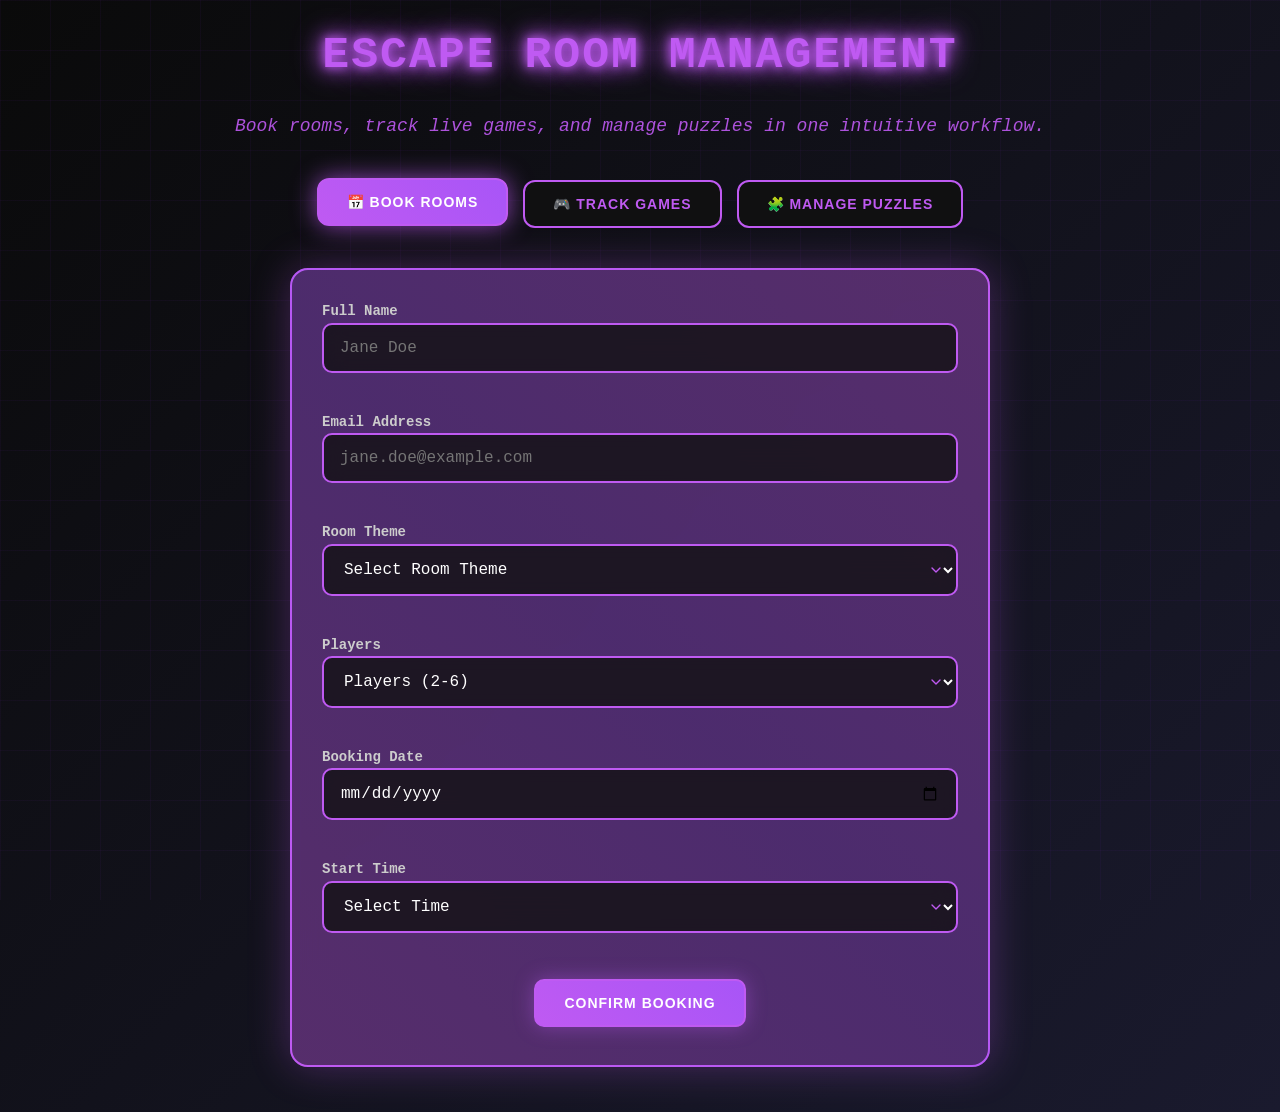
<file: index.html>
<!DOCTYPE html>
<html lang="en">
<head>
  <meta charset="UTF-8">
  <meta name="viewport" content="width=device-width, initial-scale=1.0">
  <title>Escape Room Management - Home</title>
  <link rel="stylesheet" href="style.css">
</head>
<body>

  <h1 class="glitch-flicker">ESCAPE ROOM MANAGEMENT</h1>
  <p class="subtitle">Book rooms, track live games, and manage puzzles in one intuitive workflow.</p>

  <!-- Tab Navigation -->
  <div class="tab-navigation">
    <button class="tab-button active" onclick="showTab('book')">📅 Book Rooms</button>
    <button class="tab-button" onclick="showTab('track')">🎮 Track Games</button>
    <button class="tab-button" onclick="showTab('manage')">🧩 Manage Puzzles</button>
  </div>

  <!-- Book Rooms Tab -->
  <div id="bookTab" class="tab-content active">
    <div class="panel">
      <form id="bookingForm">
        <div class="form-row">
          <label>
            Full Name
            <input id="customerName" class="form-input" type="text" placeholder="Jane Doe" required>
          </label>
          <label>
            Email Address
            <input id="customerEmail" class="form-input" type="email" placeholder="jane.doe@example.com" required>
          </label>
        </div>

        <div class="form-row">
          <label>
            Room Theme
            <select id="roomTheme" class="form-input" required>
              <option value="">Select Room Theme</option>
              <option value="cryptic">The Cryptic Library</option>
              <option value="asylum">Abandoned Asylum</option>
              <option value="quantum">Quantum Laboratory</option>
              <option value="pharaoh">Pharaoh's Tomb</option>
              <option value="bunker">Cold War Bunker</option>
              <option value="market">The Black Market</option>
            </select>
          </label>
          <label>
            Players
            <select id="playerCount" class="form-input" required>
              <option value="">Players (2-6)</option>
              <option value="2">2 Players</option>
              <option value="3">3 Players</option>
              <option value="4">4 Players</option>
              <option value="5">5 Players</option>
              <option value="6">6 Players</option>
            </select>
          </label>
        </div>

        <div class="form-row">
          <label>
            Booking Date
            <input id="bookingDate" class="form-input" type="date" required>
          </label>
          <label>
            Start Time
            <select id="bookingTime" class="form-input" required>
              <option value="">Select Time</option>
              <option value="10:00">10:00 AM</option>
              <option value="14:00">2:00 PM</option>
              <option value="18:00">6:00 PM</option>
            </select>
          </label>
        </div>

        <button type="submit" class="button primary">Confirm Booking</button>
      </form>
    </div>
  </div>

  <!-- Track Games Tab -->
  <div id="trackTab" class="tab-content">
    <div class="warning-box" id="trackAccessWarning" style="display: none;">
      <p>Booking not found. Please book a room first to access live game tracking.</p>
    </div>

    <div class="panel" id="trackPanel">
      <div class="active-games">
        <div class="game-card">
          <div class="game-header">
            <h3>The Cryptic Library</h3>
            <span class="status active">Active</span>
          </div>
          <div class="game-details">
            <p><strong>Team:</strong> Alpha Squad (4 players)</p>
            <p><strong>Time Left:</strong> <span class="timer">45:23</span></p>
            <p><strong>Progress:</strong> 3/5 puzzles solved</p>
            <div class="progress-bar">
              <div class="progress-fill" style="width: 60%"></div>
            </div>
          </div>
          <div class="game-actions">
            <button class="button small" onclick="sendHint()">Send Hint</button>
            <button class="button small warning" onclick="emergencyStop()">Stop Game</button>
          </div>
        </div>

        <div class="game-card">
          <div class="game-header">
            <h3>Abandoned Asylum</h3>
            <span class="status active">Active</span>
          </div>
          <div class="game-details">
            <p><strong>Team:</strong> Ghost Hunters (3 players)</p>
            <p><strong>Time Left:</strong> <span class="timer">32:15</span></p>
            <p><strong>Progress:</strong> 2/5 puzzles solved</p>
            <div class="progress-bar">
              <div class="progress-fill" style="width: 40%"></div>
            </div>
          </div>
          <div class="game-actions">
            <button class="button small" onclick="sendHint()">Send Hint</button>
            <button class="button small warning" onclick="emergencyStop()">Stop Game</button>
          </div>
        </div>

        <div class="game-card">
          <div class="game-header">
            <h3>Quantum Laboratory</h3>
            <span class="status active">Active</span>
          </div>
          <div class="game-details">
            <p><strong>Team:</strong> Science Squad (5 players)</p>
            <p><strong>Time Left:</strong> <span class="timer">58:47</span></p>
            <p><strong>Progress:</strong> 4/5 puzzles solved</p>
            <div class="progress-bar">
              <div class="progress-fill" style="width: 80%"></div>
            </div>
          </div>
          <div class="game-actions">
            <button class="button small" onclick="sendHint()">Send Hint</button>
            <button class="button small warning" onclick="emergencyStop()">Stop Game</button>
          </div>
        </div>
      </div>
    </div>
  </div>

  <!-- Manage Puzzles Tab -->
  <div id="manageTab" class="tab-content">
    <div class="warning-box" id="manageAccessWarning" style="display: none;">
      <p>Booking not found. Please book a room first to access puzzle management.</p>
    </div>

    <div class="panel" id="managePanel">
      <div class="puzzle-controls">
        <div class="control-section">
          <h3>Room Controls</h3>
          <p class="section-description">Choose a room to manage, then use the controls below to prepare it for the next team.</p>
          <label for="roomSelect">Select Room:</label>
          <select id="roomSelect" class="form-input">
            <option value="">Choose a room...</option>
            <option value="cryptic">The Cryptic Library</option>
            <option value="asylum">Abandoned Asylum</option>
            <option value="quantum">Quantum Laboratory</option>
            <option value="pharaoh">Pharaoh's Tomb</option>
            <option value="bunker">Cold War Bunker</option>
            <option value="market">The Black Market</option>
          </select>
          <div class="room-actions">
            <button class="button" onclick="resetRoom()">Reset Room</button>
            <button class="button" onclick="lockRoom()">Lock Room</button>
            <button class="button" onclick="unlockRoom()">Unlock Room</button>
          </div>
        </div>

        <div class="control-section">
          <h3>Puzzle Management</h3>
          <p class="section-description">Control individual puzzles for the selected room. Turn them on/off to guide the team's progress.</p>
          <div class="puzzle-list">
            <div class="puzzle-item">
              <div class="puzzle-info">
                <span class="puzzle-name">Puzzle 1: Code Lock</span>
                <span class="puzzle-status inactive" id="status1">Inactive</span>
              </div>
              <div class="puzzle-actions">
                <button class="button small" onclick="activatePuzzle(1)">Activate</button>
                <button class="button small" onclick="deactivatePuzzle(1)">Deactivate</button>
              </div>
            </div>
            <div class="puzzle-item">
              <div class="puzzle-info">
                <span class="puzzle-name">Puzzle 2: Hidden Key</span>
                <span class="puzzle-status inactive" id="status2">Inactive</span>
              </div>
              <div class="puzzle-actions">
                <button class="button small" onclick="activatePuzzle(2)">Activate</button>
                <button class="button small" onclick="deactivatePuzzle(2)">Deactivate</button>
              </div>
            </div>
            <div class="puzzle-item">
              <div class="puzzle-info">
                <span class="puzzle-name">Puzzle 3: Laser Maze</span>
                <span class="puzzle-status inactive" id="status3">Inactive</span>
              </div>
              <div class="puzzle-actions">
                <button class="button small" onclick="activatePuzzle(3)">Activate</button>
                <button class="button small" onclick="deactivatePuzzle(3)">Deactivate</button>
              </div>
            </div>
            <div class="puzzle-item">
              <div class="puzzle-info">
                <span class="puzzle-name">Puzzle 4: Final Lock</span>
                <span class="puzzle-status inactive" id="status4">Inactive</span>
              </div>
              <div class="puzzle-actions">
                <button class="button small" onclick="activatePuzzle(4)">Activate</button>
                <button class="button small" onclick="deactivatePuzzle(4)">Deactivate</button>
              </div>
            </div>
          </div>
        </div>

        <div class="control-section">
          <h3>System Status</h3>
          <p class="section-description">Monitor the overall system health and active sessions.</p>
          <div class="status-indicators">
            <div class="status-item">
              <span class="status-label">All Systems:</span>
              <span class="status-value online">ONLINE</span>
            </div>
            <div class="status-item">
              <span class="status-label">Active Games:</span>
              <span class="status-value">3</span>
            </div>
            <div class="status-item">
              <span class="status-label">Maintenance:</span>
              <span class="status-value">0 issues</span>
            </div>
          </div>
        </div>
      </div>
    </div>
  </div>

  <script src="escape-room.js"></script>
  <script>
    document.addEventListener('DOMContentLoaded', function() {
      checkActiveSessions();
      enhanceForm();
    });

    function showTab(tabName) {
      // Hide all tabs
      const tabs = document.querySelectorAll('.tab-content');
      tabs.forEach(tab => tab.classList.remove('active'));

      // Remove active class from all buttons
      const buttons = document.querySelectorAll('.tab-button');
      buttons.forEach(button => button.classList.remove('active'));

      // Show selected tab
      document.getElementById(tabName + 'Tab').classList.add('active');

      // Add active class to clicked button
      event.target.classList.add('active');
    }

    function checkActiveSessions() {
      // Check if there are active bookings (stored in localStorage)
      const hasActiveBookings = localStorage.getItem('activeBookings') === 'true';

      const trackWarning = document.getElementById('trackAccessWarning');
      const trackPanel = document.getElementById('trackPanel');
      const manageWarning = document.getElementById('manageAccessWarning');
      const managePanel = document.getElementById('managePanel');

      if (!hasActiveBookings) {
        if (trackWarning) trackWarning.style.display = 'block';
        if (trackPanel) trackPanel.style.display = 'none';
        if (manageWarning) manageWarning.style.display = 'block';
        if (managePanel) managePanel.style.display = 'none';
      } else {
        if (trackWarning) trackWarning.style.display = 'none';
        if (trackPanel) trackPanel.style.display = 'block';
        if (manageWarning) manageWarning.style.display = 'none';
        if (managePanel) managePanel.style.display = 'block';
      }
    }

    document.getElementById('bookingForm').addEventListener('submit', function(e) {
      e.preventDefault();

      // Get form data by element ID for clear, stable logic
      const name = document.getElementById('customerName').value;
      const email = document.getElementById('customerEmail').value;
      const room = document.getElementById('roomTheme').selectedOptions[0].text;
      const roomTheme = document.getElementById('roomTheme').value;
      const players = document.getElementById('playerCount').selectedOptions[0].text;
      const playerCount = document.getElementById('playerCount').value;
      const date = document.getElementById('bookingDate').value;
      const time = document.getElementById('bookingTime').selectedOptions[0].text;

      // Add visual feedback
      const button = this.querySelector('.button');
      button.style.animation = 'none';
      setTimeout(() => {
        button.style.animation = 'pulse 0.5s ease-in-out';
      }, 10);

      // Register the game with new system
      const bookingData = {
        customerName: name,
        customerEmail: email,
        room: room,
        roomTheme: roomTheme,
        players: players,
        playerCount: playerCount,
        date: date,
        time: time
      };
      
      const registeredGame = gameRegistry.registerGame(bookingData);

      // Set active booking flag and store latest booking summary
      localStorage.setItem('activeBookings', 'true');
      localStorage.setItem('latestBooking', JSON.stringify({ name, email, room, players, date, time }));

      alert(`Booking confirmed! Game registered for ${name}. You can now track games and manage puzzles.`);
      
      // Reset form
      this.reset();
      
      checkActiveSessions();
      renderTrackedGames();
    });

    function sendHint() {
      const hint = prompt('Enter hint to send to team:');
      if (hint) {
        alert(`Hint sent: "${hint}"`);
      }
    }

    function emergencyStop() {
      if (confirm('Are you sure you want to stop this game?')) {
        const activeGames = gameRegistry.getActiveGames();
        if (activeGames.length > 0) {
          // End the first/current game
          gameRegistry.endGame(activeGames[0].id);
          alert('Game stopped and registered in history.');
          renderTrackedGames();
        }
      }
    }

    // Function to render tracked games dynamically
    function renderTrackedGames() {
      const activeGamesContainer = document.querySelector('.active-games');
      if (!activeGamesContainer) return;

      const activeGames = gameRegistry.getActiveGames();

      if (activeGames.length === 0) {
        activeGamesContainer.innerHTML = '<p style="text-align: center; padding: 20px; color: #999;">No active games. Book a room to start tracking!</p>';
        return;
      }

      // Generate HTML for each active game
      activeGamesContainer.innerHTML = activeGames.map(game => `
        <div class="game-card">
          <div class="game-header">
            <h3>${game.roomName}</h3>
            <span class="status active">Active</span>
          </div>
          <div class="game-details">
            <p><strong>Team:</strong> ${game.name} (${game.playerCount} players)</p>
            <p><strong>Email:</strong> ${game.email}</p>
            <p><strong>Date:</strong> ${game.bookingDate} at ${game.startTime}</p>
            <p><strong>Time Left:</strong> <span class="timer" data-game-id="${game.id}">${game.timeLeft}:00</span></p>
            <p><strong>Progress:</strong> ${game.puzzlesSolved}/${game.totalPuzzles} puzzles solved</p>
            <div class="progress-bar">
              <div class="progress-fill" style="width: ${game.progress}%"></div>
            </div>
          </div>
          <div class="game-actions">
            <button class="button small" onclick="sendHint()">Send Hint</button>
            <button class="button small warning" onclick="emergencyStop()">Stop Game</button>
          </div>
        </div>
      `).join('');

      // Start timer update if not already running
      if (!window.timerIntervalActive) {
        startTimerUpdates();
        window.timerIntervalActive = true;
      }
    }

    function startTimerUpdates() {
      setInterval(() => {
        const timerElements = document.querySelectorAll('.timer');
        timerElements.forEach(element => {
          let time = element.textContent;
          let [minutes, seconds] = time.split(':').map(Number);
          seconds--;
          if (seconds < 0) {
            seconds = 59;
            minutes--;
          }
          if (minutes < 0) {
            element.textContent = '00:00';
            element.style.color = '#ff4444';
          } else {
            element.textContent = `${minutes.toString().padStart(2, '0')}:${seconds.toString().padStart(2, '0')}`;
          }
        });
      }, 1000);
    }

    // Render games on initial load
    window.addEventListener('DOMContentLoaded', function() {
      renderTrackedGames();
    });

    function resetRoom() {
      const room = document.getElementById('roomSelect').value;
      if (!room) {
        alert('Please select a room first');
        return;
      }
      if (confirm(`Reset all puzzles in ${room}? This will restart the game.`)) {
        alert(`${room} has been reset`);
      }
    }

    function lockRoom() {
      const room = document.getElementById('roomSelect').value;
      if (!room) {
        alert('Please select a room first');
        return;
      }
      alert(`${room} has been locked`);
    }

    function unlockRoom() {
      const room = document.getElementById('roomSelect').value;
      if (!room) {
        alert('Please select a room first');
        return;
      }
      alert(`${room} has been unlocked`);
    }

    function activatePuzzle(puzzleNum) {
      const statusElement = document.getElementById(`status${puzzleNum}`);
      if (statusElement) {
        statusElement.textContent = 'Active';
        statusElement.className = 'puzzle-status active';
      }
      alert(`Puzzle ${puzzleNum} turned on successfully!`);
    }

    function deactivatePuzzle(puzzleNum) {
      const statusElement = document.getElementById(`status${puzzleNum}`);
      if (statusElement) {
        statusElement.textContent = 'Inactive';
        statusElement.className = 'puzzle-status inactive';
      }
      alert(`Puzzle ${puzzleNum} turned off.`);
    }
  </script>
</body>
</html>
</file>
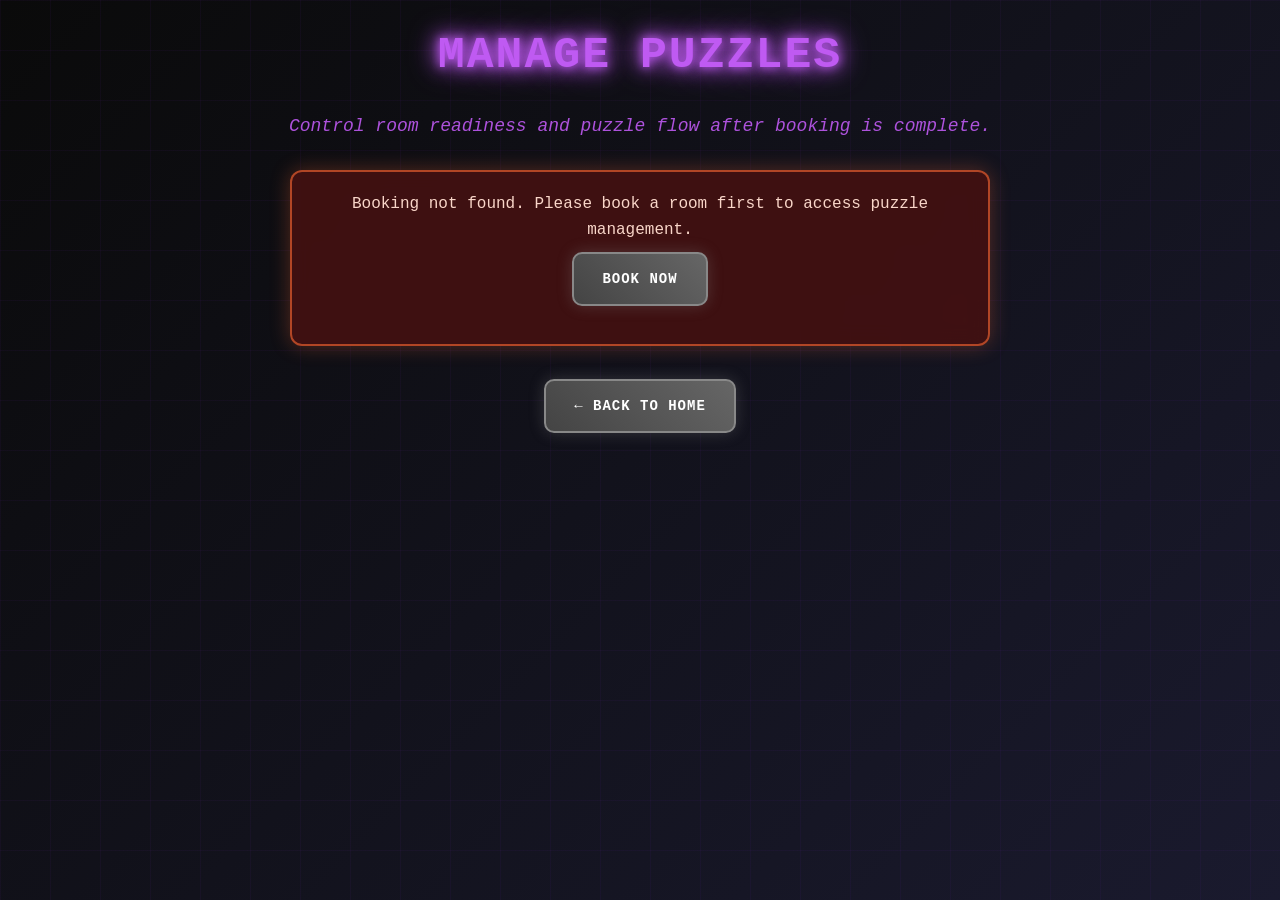
<file: admin.html>
<!DOCTYPE html>
<html lang="en">
<head>
  <meta charset="UTF-8">
  <meta name="viewport" content="width=device-width, initial-scale=1.0">
  <title>Admin Panel - Escape Room Management</title>
  <link rel="stylesheet" href="style.css">
</head>
<body>
  <h1 class="glitch-flicker">MANAGE PUZZLES</h1>
  <p class="subtitle">Control room readiness and puzzle flow after booking is complete.</p>

  <div class="warning-box" id="accessWarning" style="display: none;">
    <p>Booking not found. Please book a room first to access puzzle management.</p>
    <a href="book.html" class="button secondary">Book Now</a>
  </div>

  <div class="panel">
    <div class="puzzle-controls">
      <div class="control-section">
        <h3>Room Controls</h3>
        <p class="section-description">Choose a room to manage, then use the controls below to prepare it for the next team.</p>
        <label for="roomSelect">Select Room:</label>
        <select id="roomSelect" class="form-input">
          <option value="">Choose a room...</option>
          <option value="cryptic">The Cryptic Library</option>
          <option value="asylum">Abandoned Asylum</option>
          <option value="quantum">Quantum Laboratory</option>
          <option value="pharaoh">Pharaoh's Tomb</option>
          <option value="bunker">Cold War Bunker</option>
          <option value="market">The Black Market</option>
        </select>
        <div class="room-actions">
          <button class="button" onclick="resetRoom()">Reset Room</button>
          <button class="button" onclick="lockRoom()">Lock Room</button>
          <button class="button" onclick="unlockRoom()">Unlock Room</button>
        </div>
      </div>

      <div class="control-section">
        <h3>Puzzle Management</h3>
        <p class="section-description">Control individual puzzles for the selected room. Turn them on/off to guide the team's progress.</p>
        <div class="puzzle-list">
          <div class="puzzle-item">
            <div class="puzzle-info">
              <span class="puzzle-name">Puzzle 1: Code Lock</span>
              <span class="puzzle-status inactive" id="status1">Inactive</span>
            </div>
            <div class="puzzle-actions">
              <button class="button small" onclick="activatePuzzle(1)">Activate</button>
              <button class="button small" onclick="deactivatePuzzle(1)">Deactivate</button>
            </div>
          </div>
          <div class="puzzle-item">
            <div class="puzzle-info">
              <span class="puzzle-name">Puzzle 2: Hidden Key</span>
              <span class="puzzle-status inactive" id="status2">Inactive</span>
            </div>
            <div class="puzzle-actions">
              <button class="button small" onclick="activatePuzzle(2)">Activate</button>
              <button class="button small" onclick="deactivatePuzzle(2)">Deactivate</button>
            </div>
          </div>
          <div class="puzzle-item">
            <div class="puzzle-info">
              <span class="puzzle-name">Puzzle 3: Laser Maze</span>
              <span class="puzzle-status inactive" id="status3">Inactive</span>
            </div>
            <div class="puzzle-actions">
              <button class="button small" onclick="activatePuzzle(3)">Activate</button>
              <button class="button small" onclick="deactivatePuzzle(3)">Deactivate</button>
            </div>
          </div>
          <div class="puzzle-item">
            <div class="puzzle-info">
              <span class="puzzle-name">Puzzle 4: Final Lock</span>
              <span class="puzzle-status inactive" id="status4">Inactive</span>
            </div>
            <div class="puzzle-actions">
              <button class="button small" onclick="activatePuzzle(4)">Activate</button>
              <button class="button small" onclick="deactivatePuzzle(4)">Deactivate</button>
            </div>
          </div>
        </div>
      </div>

      <div class="control-section">
        <h3>System Status</h3>
        <p class="section-description">Monitor the overall system health and active sessions.</p>
        <div class="status-indicators">
          <div class="status-item">
            <span class="status-label">All Systems:</span>
            <span class="status-value online">ONLINE</span>
          </div>
          <div class="status-item">
            <span class="status-label">Active Games:</span>
            <span class="status-value">3</span>
          </div>
          <div class="status-item">
            <span class="status-label">Maintenance:</span>
            <span class="status-value">0 issues</span>
          </div>
        </div>
      </div>
    </div>
  </div>

  <div class="back-link">
    <a href="index.html" class="button secondary">← Back to Home</a>
  </div>

  <script src="escape-room.js"></script>
  <script>
    document.addEventListener('DOMContentLoaded', function() {
      checkBookingAccess();
    });

    function checkBookingAccess() {
      const hasActiveBookings = localStorage.getItem('activeBookings') === 'true';
      const warning = document.getElementById('accessWarning');
      const panel = document.querySelector('.panel');
      if (!hasActiveBookings) {
        if (warning) warning.style.display = 'block';
        if (panel) panel.style.display = 'none';
        return;
      }

      if (warning) warning.style.display = 'none';
      if (panel) panel.style.display = 'block';
    }

    function resetRoom() {
      const room = document.getElementById('roomSelect').value;
      if (!room) {
        alert('Please select a room first');
        return;
      }
      if (confirm(`Reset all puzzles in ${room}? This will restart the game.`)) {
        alert(`${room} has been reset`);
      }
    }

    function lockRoom() {
      const room = document.getElementById('roomSelect').value;
      if (!room) {
        alert('Please select a room first');
        return;
      }
      alert(`${room} has been locked`);
    }

    function unlockRoom() {
      const room = document.getElementById('roomSelect').value;
      if (!room) {
        alert('Please select a room first');
        return;
      }
      alert(`${room} has been unlocked`);
    }

    function activatePuzzle(puzzleNum) {
      const statusElement = document.getElementById(`status${puzzleNum}`);
      if (statusElement) {
        statusElement.textContent = 'Active';
        statusElement.className = 'puzzle-status active';
      }
      alert(`Puzzle ${puzzleNum} turned on successfully!`);
    }

    function deactivatePuzzle(puzzleNum) {
      const statusElement = document.getElementById(`status${puzzleNum}`);
      if (statusElement) {
        statusElement.textContent = 'Inactive';
        statusElement.className = 'puzzle-status inactive';
      }
      alert(`Puzzle ${puzzleNum} turned off.`);
    }
  </script>
</body>
</html>
</file>
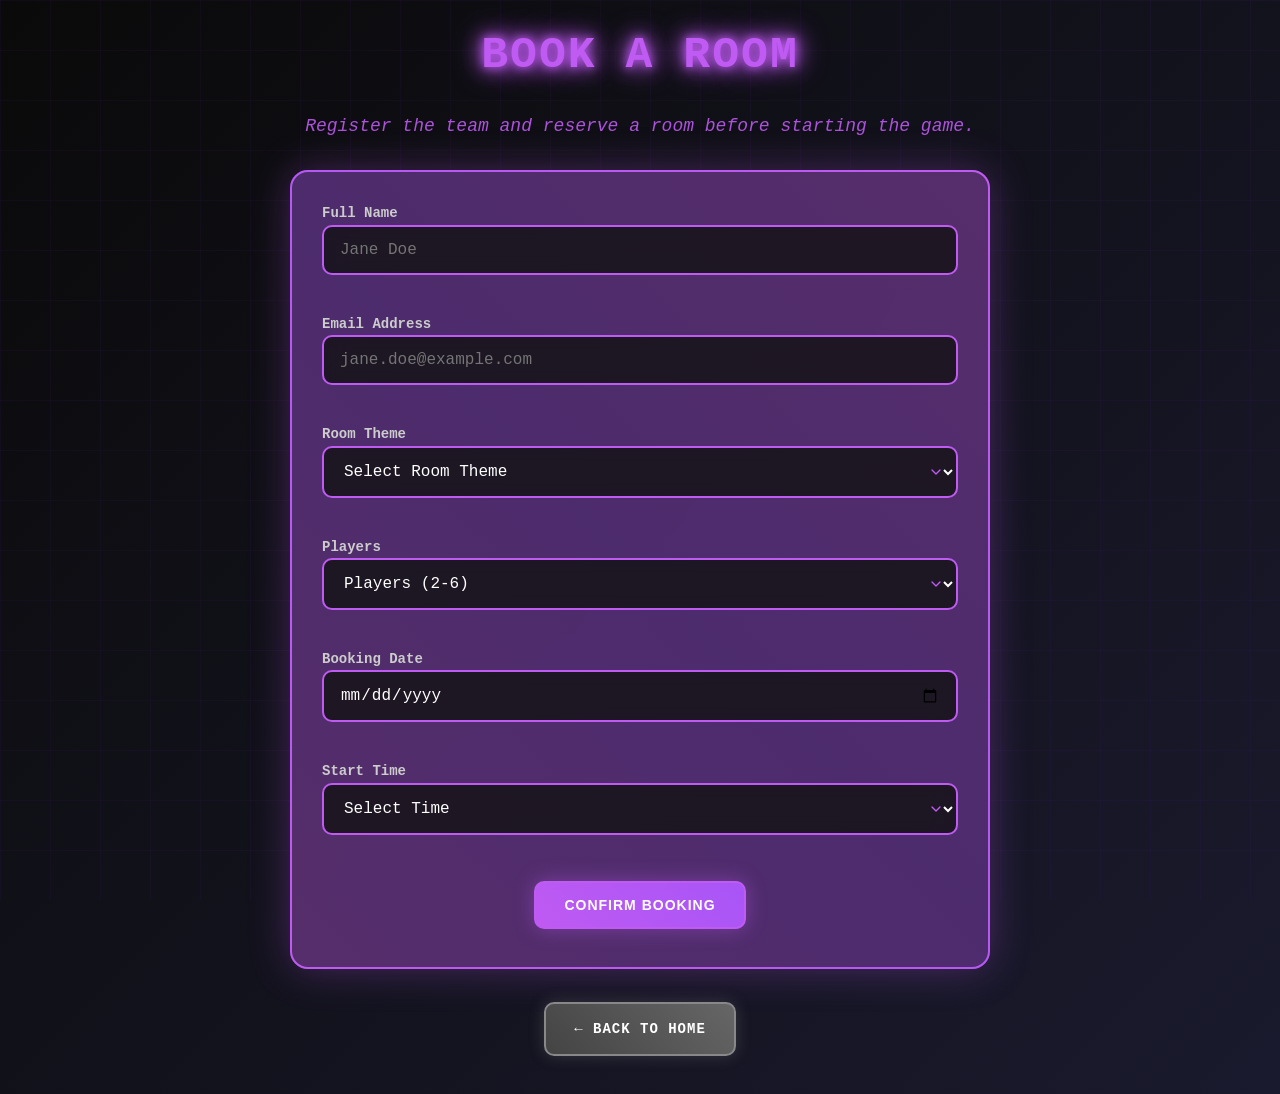
<file: book.html>
<!DOCTYPE html>
<html lang="en">
<head>
  <meta charset="UTF-8">
  <meta name="viewport" content="width=device-width, initial-scale=1.0">
  <title>Book a Room - Escape Room Management</title>
  <link rel="stylesheet" href="style.css">
</head>
<body>

  <h1 class="glitch-flicker">BOOK A ROOM</h1>
  <p class="subtitle">Register the team and reserve a room before starting the game.</p>

  <div class="panel">
    <form id="bookingForm">
      <div class="form-row">
        <label>
          Full Name
          <input id="customerName" class="form-input" type="text" placeholder="Jane Doe" required>
        </label>
        <label>
          Email Address
          <input id="customerEmail" class="form-input" type="email" placeholder="jane.doe@example.com" required>
        </label>
      </div>

      <div class="form-row">
        <label>
          Room Theme
          <select id="roomTheme" class="form-input" required>
            <option value="">Select Room Theme</option>
            <option value="cryptic">The Cryptic Library</option>
            <option value="asylum">Abandoned Asylum</option>
            <option value="quantum">Quantum Laboratory</option>
            <option value="pharaoh">Pharaoh's Tomb</option>
            <option value="bunker">Cold War Bunker</option>
            <option value="market">The Black Market</option>
          </select>
        </label>
        <label>
          Players
          <select id="playerCount" class="form-input" required>
            <option value="">Players (2-6)</option>
            <option value="2">2 Players</option>
            <option value="3">3 Players</option>
            <option value="4">4 Players</option>
            <option value="5">5 Players</option>
            <option value="6">6 Players</option>
          </select>
        </label>
      </div>

      <div class="form-row">
        <label>
          Booking Date
          <input id="bookingDate" class="form-input" type="date" required>
        </label>
        <label>
          Start Time
          <select id="bookingTime" class="form-input" required>
            <option value="">Select Time</option>
            <option value="10:00">10:00 AM</option>
            <option value="14:00">2:00 PM</option>
            <option value="18:00">6:00 PM</option>
          </select>
        </label>
      </div>

      <button type="submit" class="button primary">Confirm Booking</button>
    </form>
  </div>

  <div class="back-link">
    <a href="index.html" class="button secondary">← Back to Home</a>
  </div>

  <script src="escape-room.js"></script>
  <script>
    document.getElementById('bookingForm').addEventListener('submit', function(e) {
      e.preventDefault();

      // Get form data by element ID for clear, stable logic
      const name = document.getElementById('customerName').value;
      const email = document.getElementById('customerEmail').value;
      const room = document.getElementById('roomTheme').selectedOptions[0].text;
      const roomTheme = document.getElementById('roomTheme').value;
      const players = document.getElementById('playerCount').selectedOptions[0].text;
      const playerCount = document.getElementById('playerCount').value;
      const date = document.getElementById('bookingDate').value;
      const time = document.getElementById('bookingTime').selectedOptions[0].text;

      // Add visual feedback
      const button = this.querySelector('.button');
      button.style.animation = 'none';
      setTimeout(() => {
        button.style.animation = 'pulse 0.5s ease-in-out';
      }, 10);

      // Register the game with new system
      const bookingData = {
        customerName: name,
        customerEmail: email,
        room: room,
        roomTheme: roomTheme,
        players: players,
        playerCount: playerCount,
        date: date,
        time: time
      };
      
      const registeredGame = gameRegistry.registerGame(bookingData);

      // Set active booking flag and store latest booking summary
      localStorage.setItem('activeBookings', 'true');
      localStorage.setItem('latestBooking', JSON.stringify({ name, email, room, players, date, time }));

      setTimeout(() => {
        alert(`✓ Booking confirmed!\n\nTeam: ${name}\nRoom: ${room}\nPlayers: ${players}\nDate: ${date}\nTime: ${time}\n\nGame is now registered and being tracked!`);
        document.getElementById('bookingForm').reset();
      }, 300);
    });
  </script>
</body>
</html>
</file>
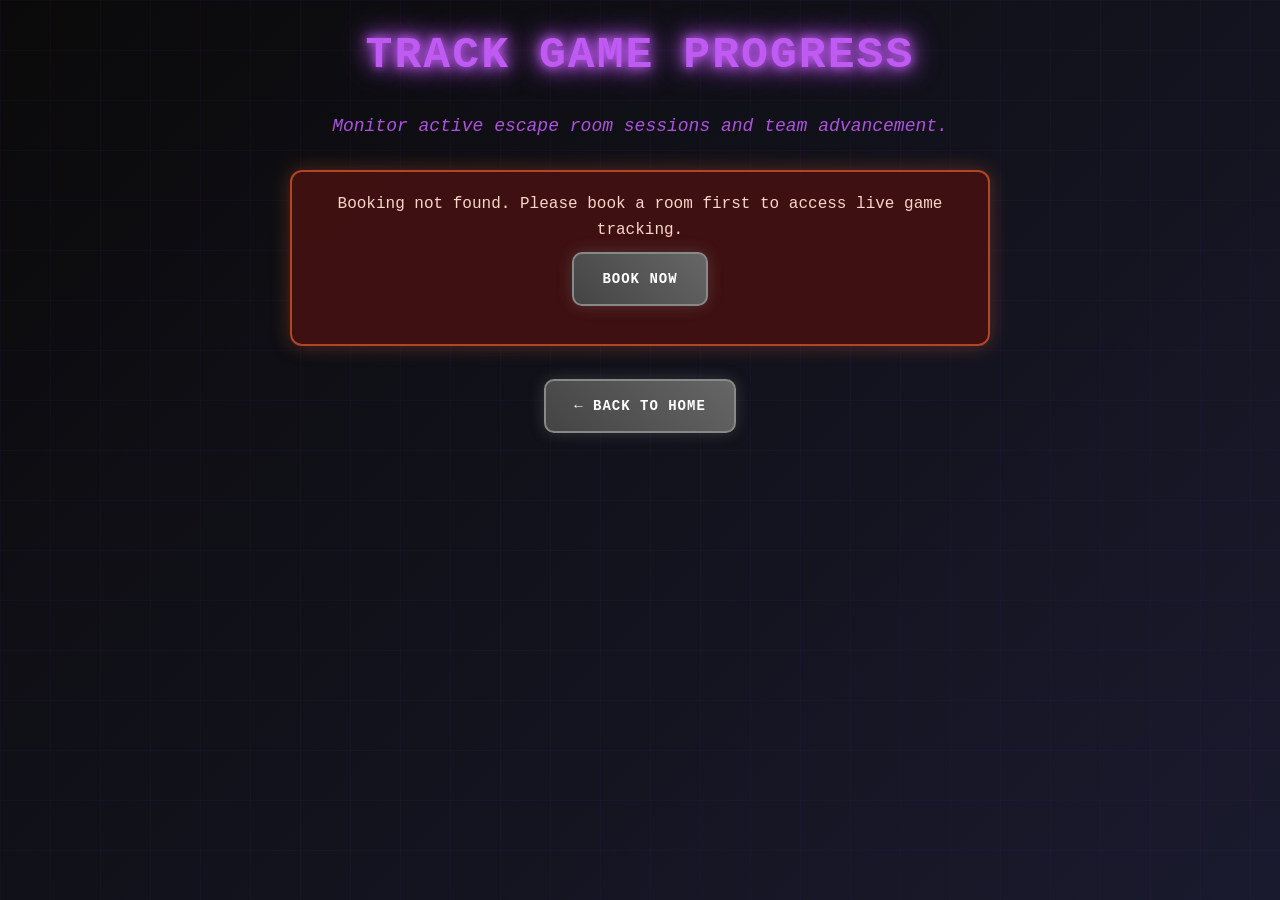
<file: game.html>
<!DOCTYPE html>
<html lang="en">
<head>
  <meta charset="UTF-8">
  <meta name="viewport" content="width=device-width, initial-scale=1.0">
  <title>Game Control - Escape Room Management</title>
  <link rel="stylesheet" href="style.css">
</head>
<body>
  <h1 class="glitch-flicker">TRACK GAME PROGRESS</h1>
  <p class="subtitle">Monitor active escape room sessions and team advancement.</p>

  <div class="warning-box" id="accessWarning" style="display: none;">
    <p>Booking not found. Please book a room first to access live game tracking.</p>
    <a href="book.html" class="button secondary">Book Now</a>
  </div>

  <div class="panel">
    <div class="active-games" id="activeGamesContainer">
      <!-- Games will be rendered here dynamically -->
    </div>
  </div>

  <div class="back-link">
    <a href="index.html" class="button secondary">← Back to Home</a>
  </div>

  <script src="escape-room.js"></script>
  <script>
    document.addEventListener('DOMContentLoaded', function() {
      checkBookingAccess();
      renderTrackedGames();
    });

    function checkBookingAccess() {
      const hasActiveBookings = localStorage.getItem('activeBookings') === 'true';
      const warning = document.getElementById('accessWarning');
      const panel = document.querySelector('.panel');
      if (!hasActiveBookings) {
        if (warning) warning.style.display = 'block';
        if (panel) panel.style.display = 'none';
        return;
      }

      if (warning) warning.style.display = 'none';
      if (panel) panel.style.display = 'block';
    }

    function renderTrackedGames() {
      const container = document.getElementById('activeGamesContainer');
      if (!container) return;

      const activeGames = gameRegistry.getActiveGames();

      if (activeGames.length === 0) {
        container.innerHTML = '<p style="text-align: center; padding: 20px; color: #999;">No active games. <a href="book.html" class="button secondary" style="margin-top: 10px;">Book a Room</a></p>';
        return;
      }

      // Generate HTML for each active game
      container.innerHTML = activeGames.map(game => `
        <div class="game-card">
          <div class="game-header">
            <h3>${game.roomName}</h3>
            <span class="status active">Active</span>
          </div>
          <div class="game-details">
            <p><strong>Team:</strong> ${game.name} (${game.playerCount} players)</p>
            <p><strong>Email:</strong> ${game.email}</p>
            <p><strong>Date:</strong> ${game.bookingDate} at ${game.startTime}</p>
            <p><strong>Time Left:</strong> <span class="timer" data-game-id="${game.id}">${String(game.timeLeft).padStart(2, '0')}:00</span></p>
            <p><strong>Progress:</strong> ${game.puzzlesSolved}/${game.totalPuzzles} puzzles solved</p>
            <div class="progress-bar">
              <div class="progress-fill" style="width: ${game.progress}%"></div>
            </div>
          </div>
          <div class="game-actions">
            <button class="button small" onclick="sendHint()">Send Hint</button>
            <button class="button small warning" onclick="stopGame(${game.id})">Stop Game</button>
          </div>
        </div>
      `).join('');

      // Start timer update if not already running
      if (!window.timerIntervalActive) {
        startTimerUpdates();
        window.timerIntervalActive = true;
      }
    }

    function startTimerUpdates() {
      setInterval(() => {
        const timerElements = document.querySelectorAll('.timer');
        timerElements.forEach(element => {
          let time = element.textContent;
          let [minutes, seconds] = time.split(':').map(Number);
          seconds--;
          if (seconds < 0) {
            seconds = 59;
            minutes--;
          }
          if (minutes < 0) {
            element.textContent = '00:00';
            element.style.color = '#ff4444';
          } else {
            element.textContent = `${minutes.toString().padStart(2, '0')}:${seconds.toString().padStart(2, '0')}`;
          }
        });
      }, 1000);
    }

    function sendHint() {
      const hint = prompt('Enter hint to send to team:');
      if (hint) {
        alert(`Hint sent: "${hint}"`);
      }
    }

    function stopGame(gameId) {
      if (confirm('Are you sure you want to emergency stop this game? This will end the session immediately.')) {
        gameRegistry.endGame(gameId);
        alert('Game stopped and registered in history.');
        renderTrackedGames();
        
        if (gameRegistry.getActiveGames().length === 0) {
          localStorage.removeItem('activeBookings');
          checkBookingAccess();
        }
      }
    }

    function emergencyStop() {
      const activeGames = gameRegistry.getActiveGames();
      if (activeGames.length > 0) {
        stopGame(activeGames[0].id);
      }
    }
  </script>
</body>
</html>
</file>
<file: style.css>
/* ===========================================
   ESCAPE ROOM MANAGEMENT - STYLESHEET
   =========================================== */

/* ===== RESET & BASE STYLES ===== */
* {
  box-sizing: border-box;
  margin: 0;
  padding: 0;
}

body {
  font-family: 'Courier New', monospace;
  background: linear-gradient(135deg, #0a0a0a 0%, #1a1a2e 25%, #16213e 50%, #0f3460 75%, #1a1a2e 100%);
  background-size: 400% 400%;
  animation: escapeRoomShift 20s ease-in-out infinite;
  color: #fff;
  margin: 0;
  padding: 20px;
  text-align: center;
  min-height: 100vh;
  position: relative;
  overflow: auto;
  transition: filter 0.5s ease;
  line-height: 1.6;
}

body.dimmed {
  filter: brightness(0.4) contrast(1.2);
}

body.dimmed::before {
  opacity: 0.3 !important;
}

/* ===== BACKGROUND GRID PATTERN ===== */
body::before {
  content: '';
  position: fixed;
  top: 0;
  left: 0;
  width: 100%;
  height: 100%;
  background-image:
    linear-gradient(rgba(138, 43, 226, 0.05) 1px, transparent 1px),
    linear-gradient(90deg, rgba(138, 43, 226, 0.05) 1px, transparent 1px);
  background-size: 50px 50px;
  pointer-events: none;
  z-index: -1;
}

/* ===== TYPOGRAPHY ===== */
h1 {
  font-size: 2.8rem;
  color: #bf5af2;
  animation: glitchText 0.3s ease-in-out infinite, pulse 4s ease-in-out infinite;
  text-shadow: 0 0 10px #bf5af2, 0 0 20px #bf5af2, 0 0 30px #bf5af2;
  margin-bottom: 20px;
  letter-spacing: 2px;
}

h2 {
  color: #bf5af2;
  font-size: 1.8rem;
  margin-bottom: 15px;
  text-shadow: 0 0 8px rgba(191, 90, 242, 0.5);
}

h3 {
  color: #bf5af2;
  font-size: 1.4rem;
  margin-bottom: 15px;
  text-shadow: 0 0 6px rgba(191, 90, 242, 0.4);
}

.subtitle {
  color: #bf5af2;
  font-size: 18px;
  margin: 10px 0 30px 0;
  text-align: center;
  font-style: italic;
  opacity: 0.9;
}

/* ===== TAB NAVIGATION ===== */
.tab-navigation {
  display: flex;
  justify-content: center;
  gap: 15px;
  margin: 40px auto;
  max-width: 900px;
  flex-wrap: wrap;
}

.tab-button {
  background: rgba(17, 17, 17, 0.95);
  border: 2px solid #bf5af2;
  color: #bf5af2;
  padding: 14px 28px;
  border-radius: 12px;
  cursor: pointer;
  font-weight: bold;
  text-transform: uppercase;
  letter-spacing: 1px;
  transition: all 0.3s cubic-bezier(0.4, 0, 0.2, 1);
  font-size: 14px;
  position: relative;
  overflow: hidden;
  backdrop-filter: blur(10px);
}

.tab-button::before {
  content: '';
  position: absolute;
  top: 0;
  left: -100%;
  width: 100%;
  height: 100%;
  background: linear-gradient(90deg, transparent, rgba(191, 90, 242, 0.2), transparent);
  transition: left 0.5s;
}

.tab-button:hover::before {
  left: 100%;
}

.tab-button:hover {
  background: rgba(191, 90, 242, 0.1);
  box-shadow: 0 0 20px rgba(191, 90, 242, 0.4);
  transform: translateY(-2px);
}

.tab-button.active {
  background: linear-gradient(45deg, #bf5af2, #a855f7);
  color: white;
  box-shadow: 0 0 25px rgba(191, 90, 242, 0.7);
  transform: translateY(-2px);
}

/* ===== TAB CONTENT ===== */
.tab-content {
  display: none;
  max-width: 900px;
  margin: 0 auto;
  animation: fadeInUp 0.6s ease-out;
}

.tab-content.active {
  display: block;
}

/* ===== PANELS & CARDS ===== */
.panel {
  background: rgba(17, 17, 17, 0.95);
  border: 2px solid #bf5af2;
  border-radius: 18px;
  padding: 30px;
  margin: 25px auto;
  max-width: 700px;
  box-shadow: 0 0 40px rgba(191, 90, 242, 0.3);
  position: relative;
  backdrop-filter: blur(15px);
  transition: all 0.3s ease;
}

.panel:hover {
  box-shadow: 0 0 50px rgba(191, 90, 242, 0.4);
}

.panel::before {
  content: '';
  position: absolute;
  top: -2px;
  left: -2px;
  right: -2px;
  bottom: -2px;
  background: linear-gradient(45deg, #bf5af2, #a855f7, #bf5af2);
  border-radius: 18px;
  z-index: -1;
  opacity: 0.4;
  transition: opacity 0.3s ease;
}

.panel:hover::before {
  opacity: 0.6;
}

.control-section {
  background: rgba(26, 26, 46, 0.9);
  border: 1px solid #bf5af2;
  border-radius: 12px;
  padding: 25px;
  margin-bottom: 25px;
  backdrop-filter: blur(10px);
  transition: all 0.3s ease;
}

.control-section:hover {
  border-color: #a855f7;
  box-shadow: 0 0 20px rgba(191, 90, 242, 0.3);
}

.game-card {
  background: rgba(26, 26, 46, 0.9);
  border: 1px solid #bf5af2;
  border-radius: 12px;
  padding: 25px;
  margin-bottom: 20px;
  backdrop-filter: blur(10px);
  transition: all 0.3s ease;
}

.game-card:hover {
  border-color: #a855f7;
  box-shadow: 0 0 25px rgba(191, 90, 242, 0.4);
  transform: translateY(-2px);
}

.puzzle-item {
  display: flex;
  justify-content: space-between;
  align-items: center;
  padding: 15px;
  background: rgba(0, 0, 0, 0.4);
  border-radius: 8px;
  margin-bottom: 10px;
  transition: all 0.3s ease;
  border: 1px solid rgba(191, 90, 242, 0.2);
}

.puzzle-item:hover {
  background: rgba(191, 90, 242, 0.1);
  border-color: rgba(191, 90, 242, 0.5);
}

/* ===== FORMS ===== */
.form-row {
  display: flex;
  flex-wrap: wrap;
  gap: 20px;
  margin-bottom: 20px;
}

.form-row label {
  width: 100%;
  text-align: left;
  color: #ccc;
  font-size: 14px;
  margin-bottom: 8px;
  font-weight: bold;
}

.form-input,
#roomSelect {
  width: 100%;
  padding: 14px 16px;
  margin-bottom: 10px;
  background: rgba(17, 17, 17, 0.8);
  border: 2px solid #bf5af2;
  border-radius: 10px;
  color: white;
  font-family: inherit;
  font-size: 16px;
  transition: all 0.3s cubic-bezier(0.4, 0, 0.2, 1);
  backdrop-filter: blur(10px);
}

.form-input:focus,
#roomSelect:focus {
  outline: none;
  border-color: #a855f7;
  box-shadow: 0 0 20px rgba(191, 90, 242, 0.6);
  background: rgba(34, 34, 34, 0.9);
  transform: translateY(-1px);
}

select.form-input,
#roomSelect {
  cursor: pointer;
  background-image: url("data:image/svg+xml;charset=UTF-8,%3csvg xmlns='http://www.w3.org/2000/svg' viewBox='0 0 24 24' fill='none' stroke='%23bf5af2' stroke-width='2' stroke-linecap='round' stroke-linejoin='round'%3e%3cpolyline points='6,9 12,15 18,9'%3e%3c/polyline%3e%3c/svg%3e");
  background-repeat: no-repeat;
  background-position: right 12px center;
  background-size: 16px;
  padding-right: 40px;
}

/* ===== BUTTONS ===== */
.button {
  display: inline-block;
  padding: 14px 28px;
  margin: 8px;
  background: linear-gradient(45deg, #bf5af2, #a855f7);
  color: white;
  text-decoration: none;
  border: 2px solid #bf5af2;
  border-radius: 10px;
  font-weight: bold;
  cursor: pointer;
  transition: all 0.3s cubic-bezier(0.4, 0, 0.2, 1);
  position: relative;
  overflow: hidden;
  box-shadow: 0 0 20px rgba(191, 90, 242, 0.4);
  text-transform: uppercase;
  letter-spacing: 1px;
  font-size: 14px;
}

.button::before {
  content: '';
  position: absolute;
  top: 0;
  left: -100%;
  width: 100%;
  height: 100%;
  background: linear-gradient(90deg, transparent, rgba(255, 255, 255, 0.3), transparent);
  transition: left 0.5s;
}

.button:hover::before {
  left: 100%;
}

.button:hover {
  background: linear-gradient(45deg, #a855f7, #9333ea);
  box-shadow: 0 0 35px rgba(191, 90, 242, 0.8), 0 0 50px rgba(191, 90, 242, 0.6);
  transform: translateY(-3px);
}

.button:active {
  transform: translateY(-1px);
  box-shadow: 0 0 15px rgba(191, 90, 242, 0.9);
}

.button.small {
  padding: 10px 20px;
  font-size: 13px;
  margin: 5px;
}

.button.warning {
  background: linear-gradient(45deg, #ff6b35, #f7931e);
  border-color: #ff6b35;
  box-shadow: 0 0 20px rgba(255, 107, 53, 0.4);
}

.button.warning:hover {
  background: linear-gradient(45deg, #f7931e, #ffaa00);
  box-shadow: 0 0 30px rgba(255, 107, 53, 0.7);
}

.button.secondary {
  background: linear-gradient(45deg, #444, #666);
  border-color: #888;
  color: #fff;
  box-shadow: 0 0 15px rgba(136, 136, 136, 0.3);
}

.button.secondary:hover {
  background: linear-gradient(45deg, #666, #888);
  box-shadow: 0 0 20px rgba(136, 136, 136, 0.5);
}

/* ===== STATUS ELEMENTS ===== */
.status-message,
.warning-box {
  max-width: 700px;
  margin: 25px auto;
  padding: 20px 25px;
  border: 2px solid rgba(191, 90, 242, 0.4);
  border-radius: 12px;
  background: rgba(17, 17, 17, 0.9);
  color: #ddd;
  text-align: center;
  backdrop-filter: blur(10px);
}

.warning-box {
  border-color: rgba(255, 107, 53, 0.6);
  background: rgba(68, 17, 17, 0.9);
  color: #f9d6c9;
  box-shadow: 0 0 20px rgba(255, 107, 53, 0.3);
}

.status {
  padding: 6px 14px;
  border-radius: 20px;
  font-size: 12px;
  font-weight: bold;
  text-transform: uppercase;
  letter-spacing: 0.5px;
}

.status.active {
  background: linear-gradient(45deg, #00ff88, #00cc66);
  color: black;
  box-shadow: 0 0 10px rgba(0, 255, 136, 0.5);
}

.puzzle-status {
  padding: 6px 12px;
  border-radius: 15px;
  font-size: 12px;
  font-weight: bold;
  text-transform: uppercase;
  letter-spacing: 0.5px;
}

.puzzle-status.active {
  background: linear-gradient(45deg, #00ff88, #00cc66);
  color: black;
  box-shadow: 0 0 10px rgba(0, 255, 136, 0.5);
}

.puzzle-status.inactive {
  background: linear-gradient(45deg, #ff6b35, #ff5722);
  color: white;
  box-shadow: 0 0 10px rgba(255, 107, 53, 0.5);
}

.status-value.online {
  color: #00ff88;
  text-shadow: 0 0 8px rgba(0, 255, 136, 0.8);
}

/* ===== PROGRESS ELEMENTS ===== */
.progress-bar {
  width: 100%;
  height: 10px;
  background: rgba(191, 90, 242, 0.2);
  border-radius: 6px;
  margin: 12px 0;
  overflow: hidden;
  box-shadow: inset 0 0 5px rgba(191, 90, 242, 0.3);
}

.progress-fill {
  height: 100%;
  background: linear-gradient(90deg, #bf5af2, #a855f7, #bf5af2);
  border-radius: 6px;
  transition: width 0.5s cubic-bezier(0.4, 0, 0.2, 1);
  box-shadow: 0 0 10px rgba(191, 90, 242, 0.6);
}

/* ===== TIMER ===== */
.timer {
  font-size: 2.8rem;
  color: #ff6b35;
  text-shadow: 0 0 15px #ff6b35, 0 0 25px #ff6b35, 0 0 35px #ff6b35;
  font-family: 'Courier New', monospace;
  animation: timerPulse 2s ease-in-out infinite;
  font-weight: bold;
  letter-spacing: 2px;
}

/* ===== ANIMATIONS ===== */
@keyframes escapeRoomShift {
  0%, 100% { background-position: 0% 50%; }
  50% { background-position: 100% 50%; }
}

@keyframes glitchText {
  0%, 100% { transform: translateX(0); }
  20% { transform: translateX(-2px); }
  40% { transform: translateX(2px); }
  60% { transform: translateX(-1px); }
  80% { transform: translateX(1px); }
}

@keyframes pulse {
  0%, 100% { opacity: 1; }
  50% { opacity: 0.85; }
}

@keyframes flicker {
  0%, 100% { opacity: 1; }
  2% { opacity: 0.8; }
  4% { opacity: 1; }
  8% { opacity: 0.9; }
  10% { opacity: 1; }
  15% { opacity: 0.95; }
  20% { opacity: 1; }
}

@keyframes timerPulse {
  0%, 100% {
    text-shadow: 0 0 15px #ff6b35, 0 0 25px #ff6b35, 0 0 35px #ff6b35;
    transform: scale(1);
  }
  50% {
    text-shadow: 0 0 20px #ff6b35, 0 0 35px #ff6b35, 0 0 50px #ff6b35;
    transform: scale(1.02);
  }
}

@keyframes fadeInUp {
  0% {
    opacity: 0;
    transform: translateY(30px);
  }
  100% {
    opacity: 1;
    transform: translateY(0);
  }
}

/* ===== GLITCH EFFECTS ===== */
.glitch-flicker {
  animation: flicker 5s infinite;
}

/* ===== RESPONSIVE DESIGN ===== */
@media (max-width: 768px) {
  .tab-navigation {
    flex-direction: column;
    gap: 10px;
  }

  .tab-button {
    width: 100%;
    max-width: 300px;
  }

  .form-row {
    flex-direction: column;
    gap: 15px;
  }

  h1 {
    font-size: 2.2rem;
  }

  .panel {
    padding: 20px;
    margin: 15px;
  }

  .control-section {
    padding: 20px;
  }
}

/* ===== UTILITY CLASSES ===== */
.text-center { text-align: center; }
.text-left { text-align: left; }
.mb-10 { margin-bottom: 10px; }
.mb-20 { margin-bottom: 20px; }
.mt-10 { margin-top: 10px; }
.mt-20 { margin-top: 20px; }
</file>
